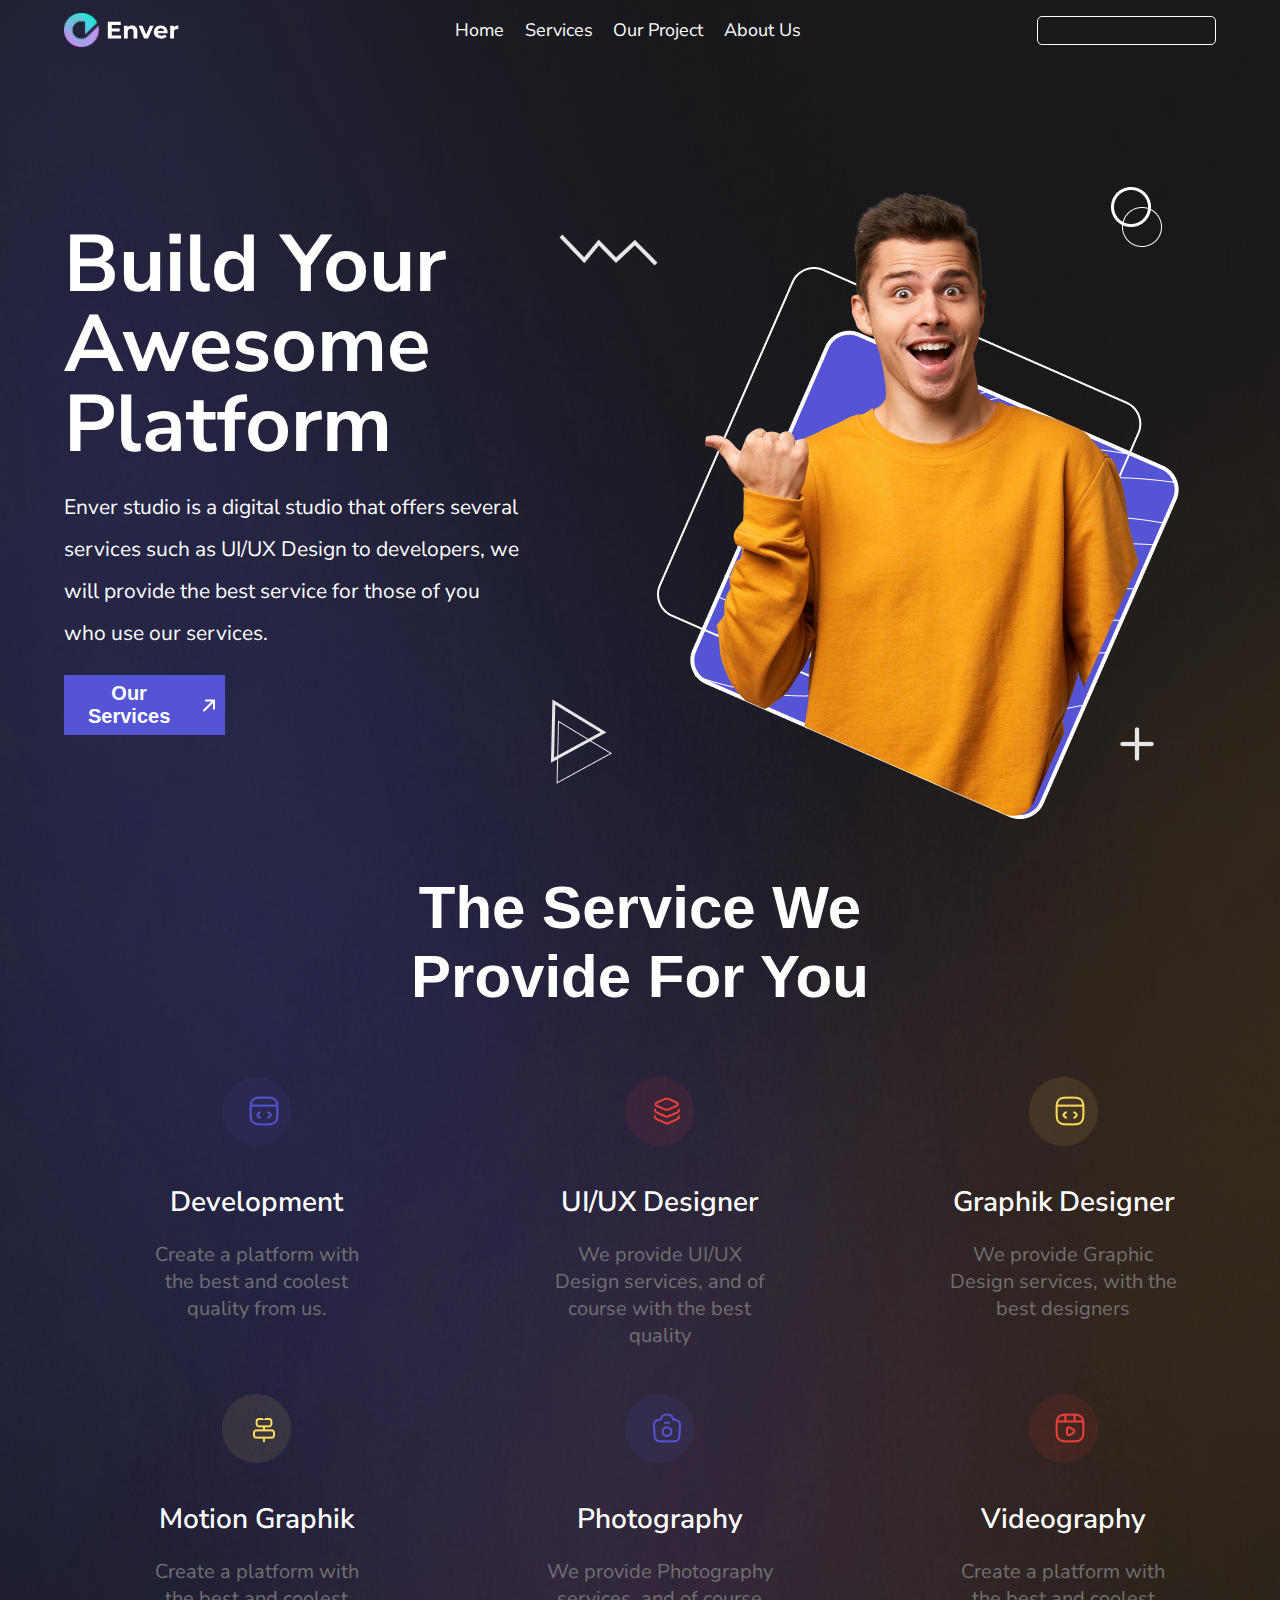
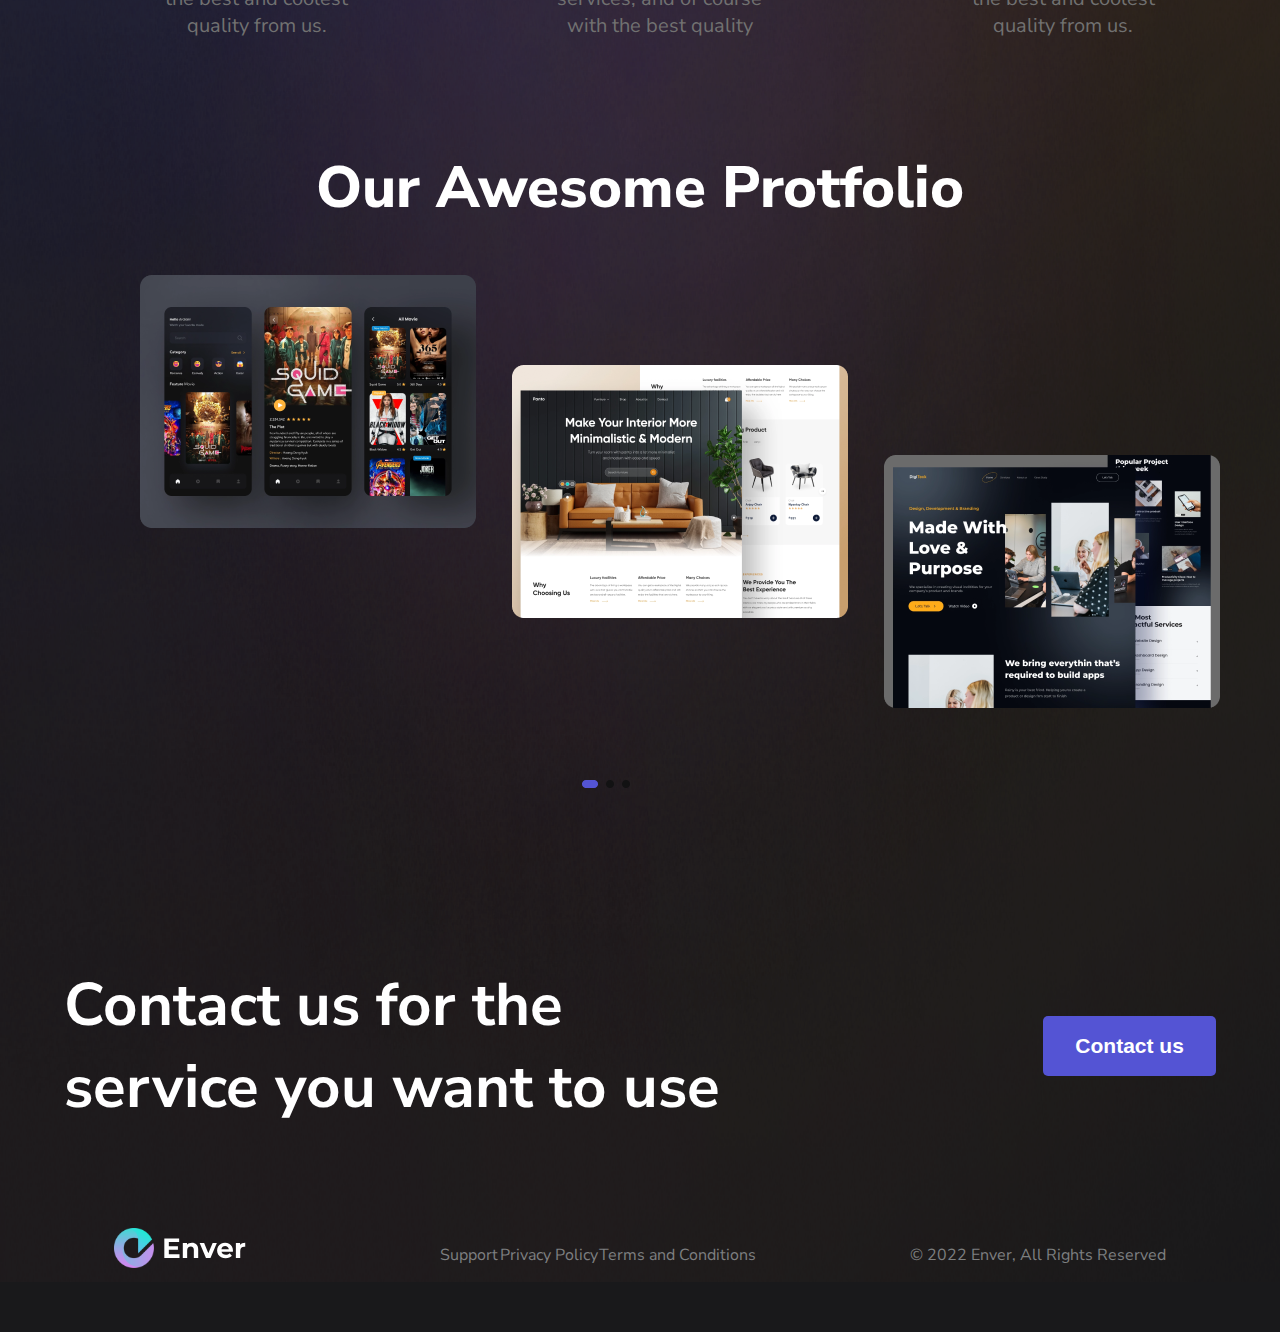
<file: index.html>
<!DOCTYPE html>
<html lang="en">
  <head>
    <link rel="stylesheet" href="./style.css" />
    <meta charset="UTF-8" />
    <meta http-equiv="X-UA-Compatible" content="IE=edge" />
    <meta name="viewport" content="width=device-width, initial-scale=1.0" />
    <title>Document</title>
    <link rel="preconnect" href="https://fonts.googleapis.com" />
    <link rel="preconnect" href="https://fonts.gstatic.com" crossorigin />
    <link
      href="https://fonts.googleapis.com/css2?family=Nunito+Sans:ital,wght@0,300;0,400;0,600;0,800;1,700&display=swap"
      rel="stylesheet"
    />
    <link rel="stylesheet" href="./adaptive_style.css/adaptive_style.css" />
  </head>
  <body>
    <img src="./bg_img_1.png" alt="error" class="bg_gradient" />
    <img src="./bg_img_2.png" alt="error" class="bg_gradient" />
    <img src="./bg_img_3.png" alt="error" class="bg_gradient" />
    <img src="./bg_img_4.png" alt="error" class="bg_gradient" />
    <div class="container">
      <!-- !burger start -->

      <div class="burger-menu">
        <div class="burger-menu__content">
          <img
            src="./assets/cancel_btn.png"
            alt=""
            class="burger-menu__btn_close"
          />
          <input type="text" class="burger-menu__input" />
          <ul class="burger-menu__list">
            <li class="burger-menu__item"><a href="#">Home</a></li>
            <li class="burger-menu__item"><a href="#">Services</a></li>
            <li class="burger-menu__item"><a href="#">Our Project</a></li>
            <li class="burger-menu__item"><a href="#">About Us</a></li>
          </ul>
        </div>
      </div>
      <!-- !burger and -->

      <!-- navbar start -->
      <div class="navbar">
        <img src="./assets/logo.svg" alt="" class="navbar__logo" />
        <ul class="navbar__list">
          <li class="list__item"><a href="#">Home</a></li>
          <li class="list__item"><a href="#">Services</a></li>
          <li class="list__item"><a href="#">Our Project</a></li>
          <li class="list__item"><a href="#">About Us</a></li>
        </ul>
        <input type="text" class="navbar__input" />
        <img src="./assets/navbar_btn.png" alt="" class="navbar__btn_burger" />
      </div>
      <!-- navbar end -->

      <!-- header start -->
      <header>
        <div class="header__block_left">
          <h1 class="header__title_left">Build Your Awesome Platform</h1>
          <p class="header__desc_left">
            Enver studio is a digital studio that offers several services such
            as UI/UX Design to developers, we will provide the best service for
            those of you who use our services.
          </p>
          <button class="header__btn">
            Our Services
            <img src="./assets/btn_icon.png" alt="" class="btn__icon" />
          </button>
        </div>
        <div class="header__block_right">
          <img src="./assets/header_img.png" alt="" class="header__img" />
          <img
            src="./assets/vector_1.png"
            alt=""
            class="vector"
            id="vector_1"
          />
          <img
            src="./assets/vector_2.png"
            alt=""
            class="vector"
            id="vector_2"
          />
          <img
            src="./assets/vector_3.png"
            alt=""
            class="vector"
            id="vector_3"
          />
          <img
            src="./assets/vector_4.png"
            alt=""
            class="vector"
            id="vector_4"
          />
        </div>
      </header>

      <!-- services block start -->

      <div class="services">
        <h2 class="services__title_main">The Service We Provide For You</h2>
        <ul class="services__list">
          <li class="services__item">
            <img
              src="./assets/service_icon_1.png"
              alt=""
              class="services__icon"
            />
            <h4 class="services__title">Development</h4>
            <p class="services__desc">
              Create a platform with the best and coolest quality from us.
            </p>
          </li>
          <li class="services__item">
            <img
              src="./assets/service_icon_2.png"
              alt=""
              class="services__icon"
            />
            <h4 class="services__title">UI/UX Designer</h4>
            <p class="services__desc">
              We provide UI/UX Design services, and of course with the best
              quality
            </p>
          </li>
          <li class="services__item">
            <img
              src="./assets/service_icon_3.png"
              alt=""
              class="services__icon"
            />
            <h4 class="services__title">Graphik Designer</h4>
            <p class="services__desc">
              We provide Graphic Design services, with the best designers
            </p>
          </li>
          <li class="services__item">
            <img
              src="./assets/service_icon_4.png"
              alt=""
              class="services__icon"
            />
            <h4 class="services__title">Motion Graphik</h4>
            <p class="services__desc">
              Create a platform with the best and coolest quality from us.
            </p>
          </li>
          <li class="services__item">
            <img
              src="./assets/service_icon_5.png"
              alt=""
              class="services__icon"
            />
            <h4 class="services__title">Photography</h4>
            <p class="services__desc">
              We provide Photography services, and of course with the best
              quality
            </p>
          </li>
          <li class="services__item">
            <img
              src="./assets/service_icon_6.png"
              alt=""
              class="services__icon"
            />
            <h4 class="services__title">Videography</h4>
            <p class="services__desc">
              Create a platform with the best and coolest quality from us.
            </p>
          </li>
        </ul>
      </div>

      <!-- services block end -->

      <!-- portfolio block start -->

      <div class="portfolio">
        <h2 class="portfolio__title">Our Awesome Protfolio</h2>
        <ul class="portfolio__list">
          <li class="portfolio__item">
            <img src="./assets/portfolio_img_1.png" alt="" />
          </li>
          <li class="portfolio__item">
            <img src="./assets/portfolio_img_2.png" alt="" />
          </li>
          <li class="portfolio__item">
            <img src="./assets/portfolio_img_3.png" alt="" />
          </li>
        </ul>
        <img src="./assets/carousel_icon.png" alt="" class="portfolio__icon" />
        <img
          src="./assets/portfolio_toggle.png"
          alt=""
          class="portfolio__icon_second"
        />
      </div>

      <!-- protfolio block end -->

      <!-- info block start -->
      <div class="info__block">
        <h2 class="info__block_title">
          Contact us for the service you want to use
        </h2>
        <button class="info__block_btn">Contact us</button>
      </div>

      <!-- info block end -->

      <!-- footer start -->

      <footer>
        <img src="./assets/logo.svg" alt="" class="footer__logo" />
        <ul class="footer__list">
          <li class="footer__item">Support</li>
          <li class="footer__item">Privacy Policy</li>
          <li class="footer__item">Terms and Conditions</li>
        </ul>
        <p class="footer__info">© 2022 Enver, All Rights Reserved</p>
      </footer>

      <!-- footer end -->
    </div>

    <script>
      let openBtn = document.querySelector(".navbar__btn_burger");
      let closeBtn = document.querySelector(".burger-menu__btn_close");
      let burgerMenu = document.querySelector(".burger-menu");

      openBtn.addEventListener("click", () => {
        burgerMenu.style.display = "block";
      });

      closeBtn.addEventListener("click", () => {
        burgerMenu.style.display = "none";
      });
    </script>
  </body>
</html>
</file>
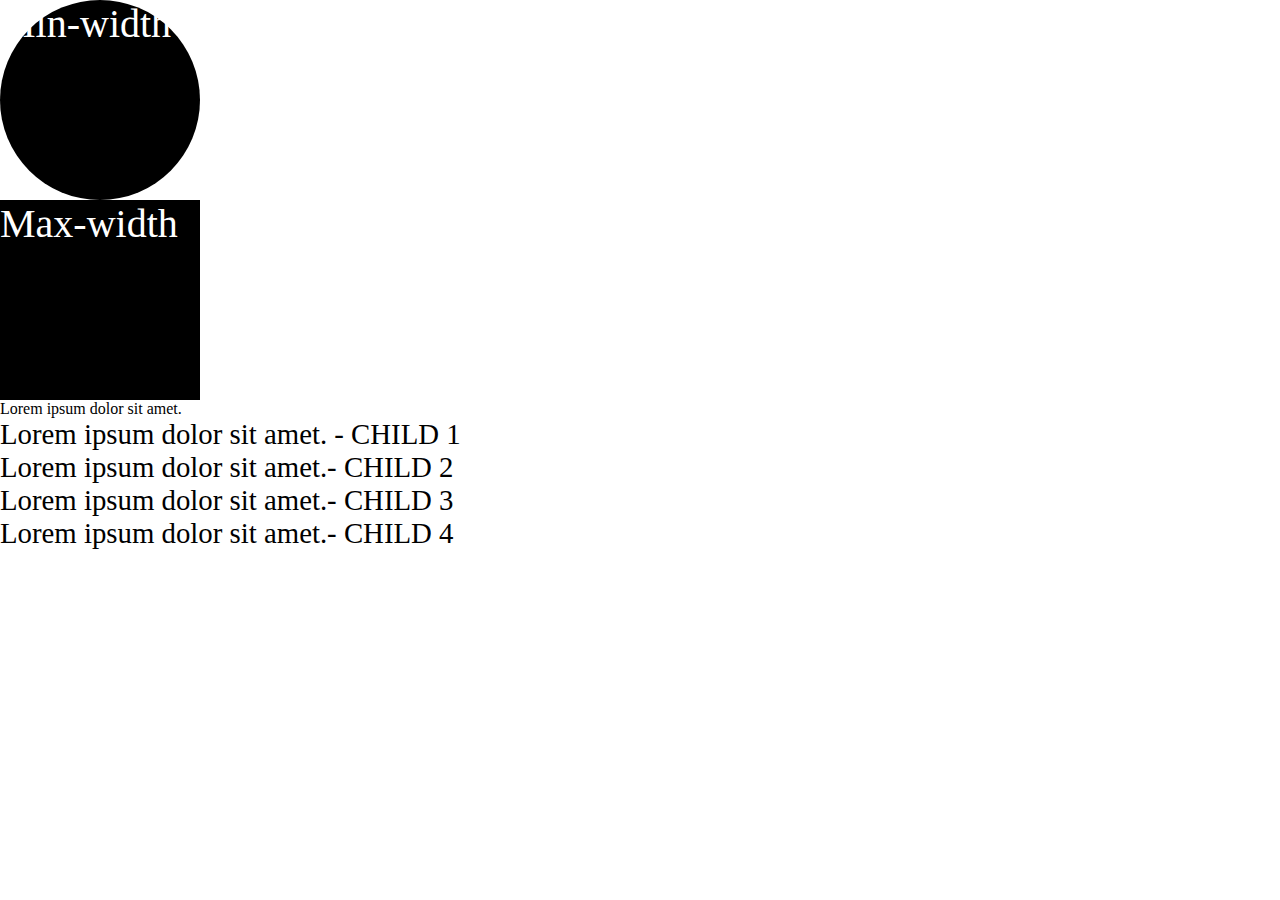
<file: week3/lesson2/index.html>
<!DOCTYPE html>
<html lang="en">
  <head>
    <meta charset="UTF-8" />
    <meta http-equiv="X-UA-Compatible" content="IE=edge" />
    <meta name="viewport" content="width=device-width, initial-scale=1.0" />
    <title>Document</title>
    <link rel="stylesheet" href="./style.css" />
  </head>
  <body>
    <!-- ! vw & vh  -->

    <!-- <div class="box">
      <div class="box-item percent">60%</div>
      <div class="box-item vw">60vw</div>
      <div class="box-item px-width">600px</div>
    </div>
    <div class="box2">
      <div class="box2-item percent">80%</div>
      <div class="box2-item vh">80vh</div>
      <div class="box2-item px-height">800px</div>
    </div> -->

    <!-- ! @media-запросы -->

    <div class="yellow-box max-min">Min-width</div>
    <div class="rounded-box max-min">Max-width</div>

    <!-- !em & rem -->

    <section class="parent">
      Lorem ipsum dolor sit amet.
      <div class="child">
        Lorem ipsum dolor sit amet. - CHILD 1
        <div class="child">
          Lorem ipsum dolor sit amet.- CHILD 2
          <div class="child">
            Lorem ipsum dolor sit amet.- CHILD 3
            <div class="child">Lorem ipsum dolor sit amet.- CHILD 4</div>
          </div>
        </div>
      </div>
    </section>
  </body>
</html>
</file>
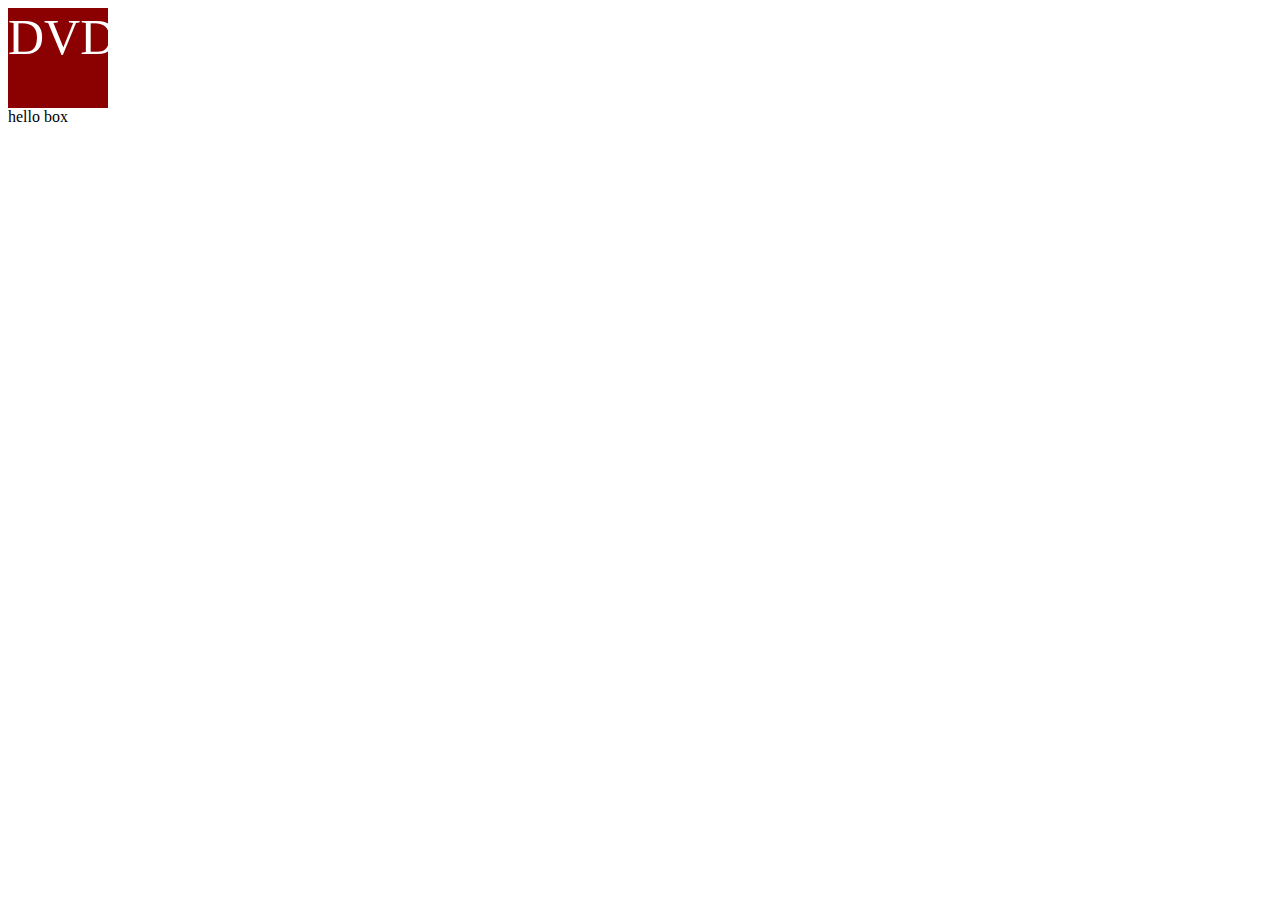
<file: week3/inex.html>
<!DOCTYPE html>
<html lang="en">
  <head>
    <meta charset="UTF-8" />
    <meta http-equiv="X-UA-Compatible" content="IE=edge" />
    <meta name="viewport" content="width=device-width, initial-scale=1.0" />
    <title>Document</title>
    <link rel="stylesheet" href="./style.css" />
    <link href="https://unpkg.com/aos@2.3.1/dist/aos.css" rel="stylesheet" />
    <script src="https://unpkg.com/aos@2.3.1/dist/aos.js"></script>
  </head>
  <body>
    <!-- TODO Transition -->

    <!-- <div class="anim-tr">Hello world!</div>
    <div class="anim-tr-box">Transition-box</div> -->

    <!-- TODO #2 @keyframes  -->
    <div class="anim-key" data-aos="fade-up" data-aos-duration="3000">DVD</div>
    <div class="anim-key-box">hello box</div>

    <script>
      AOS.init();
    </script>
  </body>
</html>
</file>
<file: style.css>
body {
  background-color: #19191b;
  color: white;
  margin: 0;
  padding: 0;
  position: relative;
  width: 100%;
  height: 100%;
  font-family: "Nunito Sans", sans-serif;
}

.bg_gradient {
  position: absolute;
  z-index: -1;
  width: 100%;
  height: 100%;
}

.container {
  width: 90%;
  margin: auto;
}

/* !burger menu styles start */
.burger-menu {
  display: none;
  width: 98%;
  height: min-content;
  background-color: #2c2c33;
  position: absolute;
  z-index: 1;
  top: 1%;
  right: 1%;
  left: 1%;
  border-radius: 10px;
  border: 2px solid white;
}

.burger-menu__content {
  width: 100%;
  height: 100%;
  display: flex;
  flex-direction: column;
  justify-content: space-between;
  align-items: center;
}

.burger-menu__btn_close {
  width: 4%;
  height: 7%;
  margin: 4% 0;
  cursor: pointer;
}

.burger-menu__input {
  width: 30%;
  height: 10%;
  background-color: transparent;
  border-radius: 5px;
  border: 1px solid white;
}

.burger-menu__list {
  height: 60%;
  list-style-type: none;
  display: flex;
  flex-direction: column;
  justify-content: space-between;
  align-items: center;
}

.burger-menu__item > a {
  text-decoration: none;
  color: white;
  transition: 0.8;
}

.burger-menu__item > a:hover {
  color: #5454d4;
}
/* !burger menu styles end */

/* navbar start */

.navbar {
  display: flex;
  justify-content: space-between;
  align-items: center;
}

.navbar__logo {
  width: 10%;
}

.navbar__list {
  display: flex;
  list-style-type: none;
  width: 30%;
  justify-content: space-between;
  align-items: center;
  font-size: 18px;
}
.navbar__input {
  background-color: transparent;
  width: 15%;
  height: 25px;
  color: white;
  border: 1px solid white;
  border-radius: 5px;
}

.list__item > a {
  text-decoration: none;
  color: white;
}

.navbar__btn_burger {
  display: none;
}

/* navbar end>>>>>>>>>>>>>>>>>>>>>>>>>>>>>>>>>>>>>>> */

/* header start>>>>>>>>>>>>>>>>>>>>>>>>>>>>>>>>>> */

header {
  width: 100%;
  display: flex;
  justify-content: space-between;
  margin-top: 50px;
}

.header__block_left {
  width: 40%;
}

.header__title_left {
  font-size: 80px;
  line-height: 1;
  margin-top: 25%;
  margin-bottom: 0;
}

.header__desc_left {
  font-size: 21px;
  line-height: 2;
}

.header__btn {
  width: 35%;
  height: 60px;
  background-color: #5454d4;
  color: white;
  border: none;
  display: flex;
  align-items: center;
  justify-content: center;
  font-size: 20px;
  font-weight: bold;
  padding: 1%;
}

.btn__icon {
  margin-left: 7px;
}
.header__block_right {
  width: 50%;
  display: flex;
  justify-content: center;
  position: relative;
}

.vector {
  position: absolute;
}

#vector_1 {
  top: 124px;
  left: -81px;
}

#vector_2 {
  top: 77px;
  right: 54px;
}

#vector_3 {
  bottom: 20px;
  left: -120px;
}
#vector_4 {
  bottom: 54px;
  right: 54px;
}
/* header end */

/* services style start */

.services {
  width: 100%;
  display: flex;
  flex-direction: column;
  align-items: center;
}

.services__title_main {
  font-size: 60px;
  font-weight: 700;
  text-align: center;
  width: 50%;
  font-family: "Open-Sans", sans-serif;
}

.services__list {
  display: flex;
  list-style: none;
  width: 100%;
  flex-wrap: wrap;
  justify-content: space-between;
}

.services__item {
  width: 20%;
  display: flex;
  flex-direction: column;
  align-items: center;
  text-align: center;
  margin: 0 5%;
  margin-bottom: 25px;
}

.services__title {
  font-size: 28px;
  font-weight: 600;
  margin-bottom: 0;
}

.services__desc {
  font-size: 20px;
  color: rgb(113, 113, 113);
}
/* services style end */

/* portfolio block start */

/* .portfolio__title{
    width: 100%;
    display: flex;
    flex-direction: column;
    align-items: center;
} */

.portfolio__title {
  font-size: 58px;
  font-weight: 800;
  text-align: center;
  /* width: 50%; */
}

.portfolio__list {
  list-style-type: none;
  justify-content: space-evenly;
  display: flex;
  width: 100%;
}
.porfolio__item {
  background-color: #1e1e20;
  border-radius: 15px;
  padding: 1.5%;
  height: min-content;
}

.portfolio__item:nth-child(2) {
  margin-top: 90px;
}
.portfolio__item:nth-child(3) {
  margin-top: 180px;
}

.porfolio__icon_second {
  display: none;
}

.portfolio__icon {
  margin-left: 45%;
  margin-top: 50px;
}
.portfolio__icon_second {
  display: none;
}

/* portfolio block end */

/* info block start */

.info__block {
  display: flex;
  justify-content: space-between;
  align-items: center;
  margin-top: 120px;
}

.info__block_title {
  font-size: 60px;
  font-weight: 700;
  width: 60%;
}

.info__block_btn {
  background-color: #5454d4;
  color: white;
  border: none;
  font-size: 21px;
  font-weight: 700;
  border-radius: 5px;
  width: 15%;
  height: 60px;
  cursor: pointer;
}

/* info block end */

/* footer start */

footer {
  display: flex;
  justify-content: space-between;
  margin: 50px;
  color: rgb(125, 127, 128);
}

.footer__logo {
  width: 132px;
  height: 40px;
}

.footer__list {
  display: flex;
  list-style-type: none;
  width: 30%;
  justify-content: space-between;
}

/* footer end */
</file>
<file: adaptive_style.css/adaptive_style.css>
@media all and (max-width: 1024px) {
  .footer__list {
    width: 40%;
  }
  .portfolio__tettle_left {
    font-size: 60px;
  }
  .portfolio__item {
    width: 30%;
  }
  .portfolio__item > img {
    width: 100%;
  }
  .header__title_left {
    font-size: 60px;
  }
  .navbar__list {
    width: 40%;
  }
  .header__btn {
    width: 50%;
  }
  .info__block_title {
    font-size: 50px;
  }
}

@media all and (max-width: 768px) {
  .header__block_right {
    width: 60%;
  }
  .header__img {
    width: 100%;
    height: 90%;
  }
  #vector_1 {
    left: 10px;
  }
  #vector_3 {
    left: -10px;
  }

  .header__title_left,
  .services__title_main,
  .info__block_title {
    font-size: 40px;
  }
  .services__title_main {
    margin-top: 60px;
  }
  .services__item {
    width: 30%;
  }
  .navbar__list {
    width: 50%;
  }
  .header__btn {
    width: 60%;
  }
  .protfolio__title {
    font-size: 50px;
  }
  .portfolio__list {
    padding: 0;
  }

  .info__block_btn {
    width: 25%;
  }
  .footer__list {
    width: 50%;
    font-size: 15px;
    justify-content: center;
  }
  .footer__info {
    width: 30%;
    font-size: 15px;
    text-align: center;
  }
  .footer__item {
    margin-right: 10px;
  }
  header {
    flex-direction: column;
  }
  .header__block_left {
    width: 80%;
  }
  .header__block_right {
    width: 80%;
    align-self: center;
  }
  .header__title_left {
    margin-top: 15%;
  }
  .navbar__logo {
    width: 20%;
  }
  .services__item {
    width: 40%;
  }
}

@media all and (max-width: 426px) {
  .navbar__list,
  .navbar__input {
    display: none;
  }
  .navbar__btn_burger {
    display: block;
  }
  .burger-menu__list {
    padding-left: 0;
  }
  .header__title_left {
    margin-top: 0;
  }
  .header__btn {
    width: 50%;
  }
  .header__img {
    height: 500px;
  }
  .header__block_right {
    width: 100%;
  }

  #vector_1 {
    left: 0;
    top: 87px;
  }

  .services__title_main {
    width: 80%;
  }

  .services__list {
    justify-content: center;
    padding-left: 0;
  }
  .services__item {
    width: 70%;
  }

  .portfolio__item:nth-child(2),
  .portfolio__item:nth-child(3) {
    display: none;
  }

  .portfolio__item {
    width: 70%;
  }
  .portfolio__title {
    font-size: 26px;
    text-align: center;
  }
  .portfolio__icon {
    display: none;
  }
  .portfolio__icon_second {
    display: block;
    margin: 0 auto;
  }
  .info__block_title {
    font-size: 30px;
    width: 80%;
  }
  .info__block {
    flex-direction: column;
    align-items: start;
    width: 100%;
  }
  .info__block_btn {
    font-size: 15px;
    width: 30%;
    height: 40px;
  }
  footer {
    width: 100%;
    flex-direction: column;
    align-items: center;
    margin: 50px 0 0 0;
  }
  .footer__list {
    flex-direction: column;
    align-items: center;
  }
  .footer__item {
    margin-bottom: 5px;
  }
  .footer__info {
    margin-top: 0;
    width: 100%;
  }
}

@media all and (max-width: 376px) {
  .header__btn {
    width: 60%;
  }
  .header__img {
    height: 400px;
  }
  #vector_3 {
    bottom: -20px;
  }
  #vector_4 {
    bottom: 10px;
    right: 15px;
  }
  #vector_2 {
    right: 15px;
  }
  .services__title_main {
    width: 100%;
    font-size: 30px;
    margin-bottom: 10px;
  }
}

@media all and (max-width: 321px) {
  .header__desc_left {
    font-size: 16px;
    line-height: 1.2;
  }
  .header__btn {
    width: 100%;
  }
  .info__block_btn {
    width: 40%;
  }
  .footer__list {
    width: 100%;
  }
  .info__block_title {
    margin-left: 30px;
    font-size: 26px;
    text-align: center;
  }
  .info__block_btn {
    width: 80%;
    font-size: 16px;
    margin-left: 30px;
  }
}
</file>
<file: week3/lesson2/style.css>
* {
  margin: 0;
  padding: 0;
}

/* ! vw & vh */

.box {
  background-color: cornflowerblue;
  /* width: 900px; */
  width: 70%;
}

.box-item {
  height: 100px;
  background-color: black;
  color: #fff;
  font-size: 40px;
  margin-top: 20px;
}

.percent {
  width: 60%;
}

.vw {
  width: 60vw;
}

.px-width {
  width: 600px;
}

.box2 {
  margin-top: 50px;
  background-color: blue;
  display: flex;
  justify-content: space-around;
}

.box2-item {
  width: 200px;
  background-color: black;
  color: #fff;
  font-size: 40px;
}

.percent {
  height: 80%;
}

.vh {
  height: 80vh;
}

.px-height {
  height: 800px;
}

/* ! @media-запросы */

.max-min {
  width: 200px;
  height: 200px;
  background-color: black;
  color: #fff;
  font-size: 40px;
}

@media all and (max-width: 500px) {
  .rounded-box {
    border-radius: 50%;
  }
}
@media all and (min-width: 500px) {
  .yellow-box {
    border-radius: 50%;
  }
}

/* div {
  font-size: 0.8em;
} */

div {
  font-size: 1.8rem;
}
</file>
<file: week3/style.css>
/* Todo #1 Transition */

.anim-tr {
  width: 100px;
  height: 100px;
  background-color: #000;
  color: #fff;
  transition: all 1s ease-out;
  /* transition-duration: 1s;
  transition-delay: 0.5s;
  transition-timing-function: cubic-bezier(0.17, 0.67, 0.95, 0.26); */
}

.anim-tr:hover {
  background-color: #fff;
  color: #000;
  border: 1px solid #000;
}

/* TODO example #2 */

.anim-tr-box {
  width: 100px;
  height: 100px;
  background-color: orange;
  margin-top: 40px;
  transition: all 2s ease;
}

.anim-tr-box:hover {
  background-color: green;
  width: 200px;
  height: 200px;
  transform: rotate(180deg);
}

/*TODO #2 @keyframes */

/* @keyframes boxSizing */

/* animation
animation-name
animatioh-diration
animation-delay
animation-timing-fuunction */

.anim-key {
  width: 100px;
  height: 100px;
  background-color: darkred;
  color: #fff;
  position: relative;
  animation-name: changeColor;
  animation-duration: 3s;
  animation-iteration-count: infinite;
  font-size: 50px;
}

@keyframes changeColor {
  /* from {
    background-color: darkred;
  }
  to {
    background-color: black;
  } */

  /* TODO для плавности */

  0% {
    background-color: darkred;
    top: 0;
    left: 0;
  }
  50% {
    background-color: violet;
    top: 40px;
    left: 40px;
  }
  100% {
    background-color: #000;
    top: 0;
    left: 0;
  }
}
</file>
